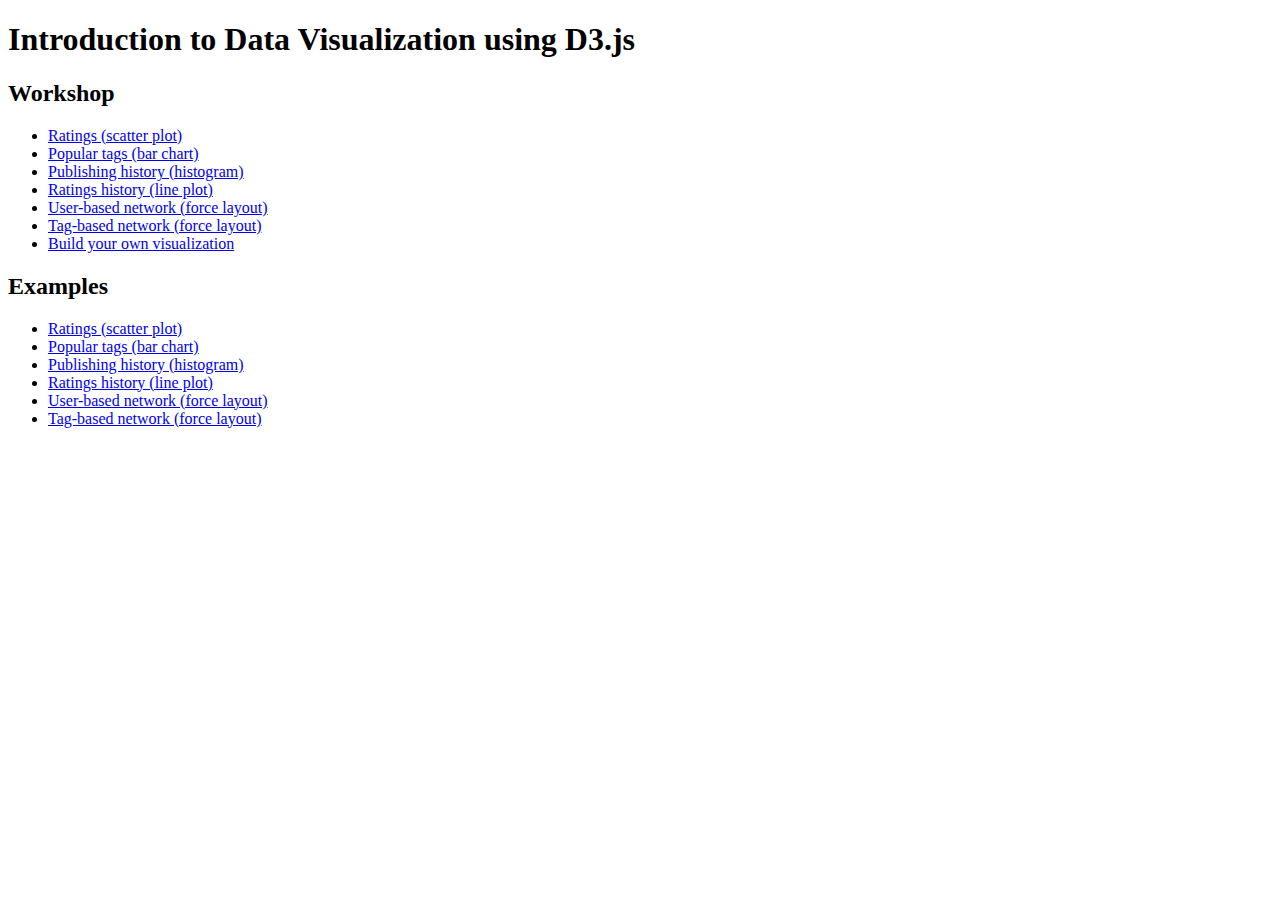
<file: index.html>
<!DOCTYPE html>
<html lang="en">
<head>
  <meta charset="utf-8">
  <title>Introduction to Data Visualization using D3.js</title>

  <link rel="stylesheet" href="../src/styles.css">
</head>
<body>
  <div class="main">
    <h1>Introduction to Data Visualization using D3.js</h1>

    <section>
      <h2>Workshop</h2>
      <ul>
        <li><a href="workshop/ratings-scatter.html">Ratings (scatter plot)</a></li>
        <li><a href="workshop/popular-tags.html">Popular tags (bar chart)</a></li>
        <li><a href="workshop/publishing-history.html">Publishing history (histogram)</a></li>
        <li><a href="workshop/rating-history.html">Ratings history (line plot)</a></li>
        <li><a href="workshop/user-network.html">User-based network (force layout)</a></li>
        <li><a href="workshop/tag-network.html">Tag-based network (force layout)</a></li>
        <li><a href="workshop/my-chart.html">Build your own visualization</a></li>
      </ul>
    </section>

    <section>
      <h2>Examples</h2>
      <ul>
        <li><a href="examples/ratings-scatter.html">Ratings (scatter plot)</a></li>
        <li><a href="examples/popular-tags.html">Popular tags (bar chart)</a></li>
        <li><a href="examples/publishing-history.html">Publishing history (histogram)</a></li>
        <li><a href="examples/rating-history.html">Ratings history (line plot)</a></li>
        <li><a href="examples/user-network.html">User-based network (force layout)</a></li>
        <li><a href="examples/tag-network.html">Tag-based network (force layout)</a></li>
      </ul>
    </section>
  </div>
</body>
</html>
</file>
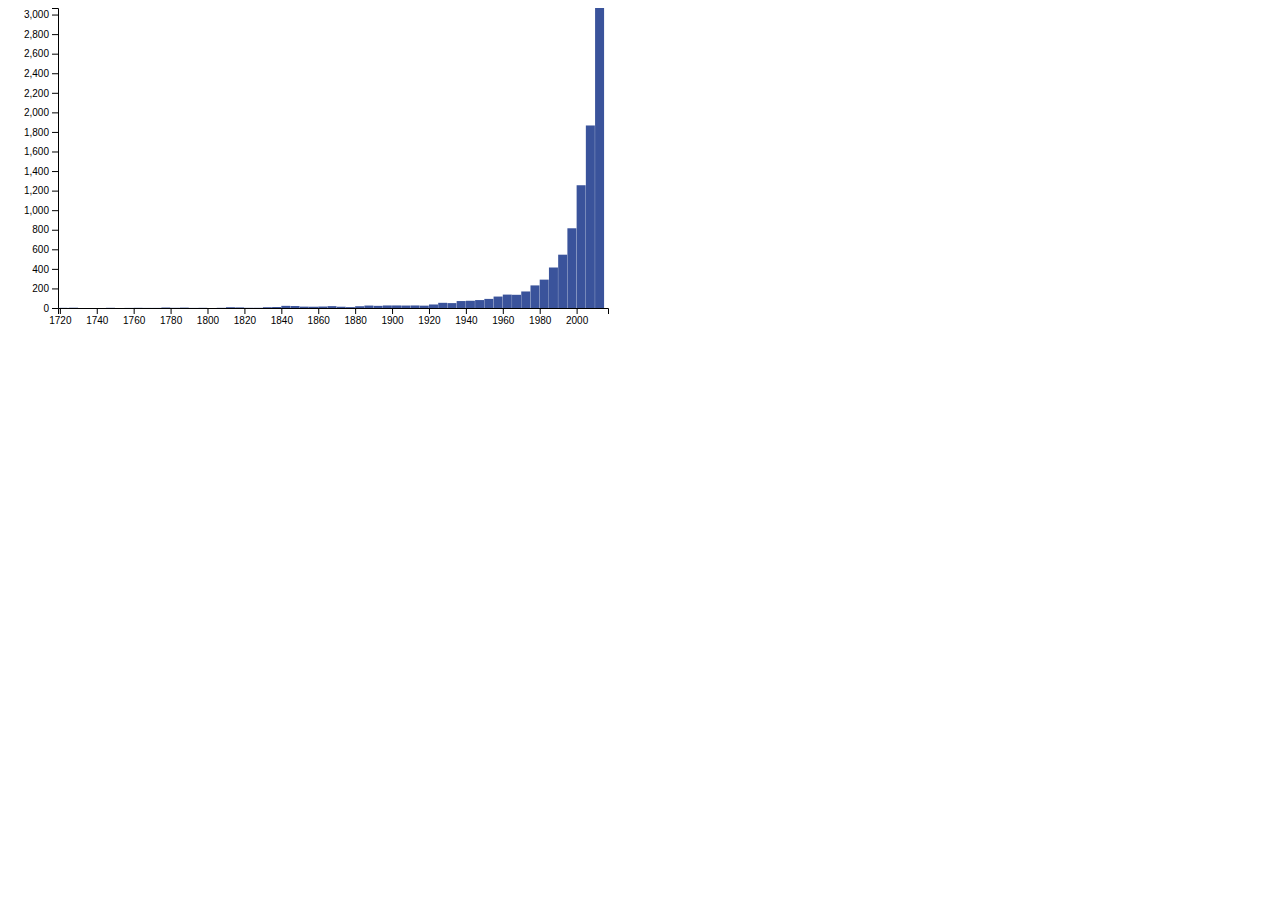
<file: examples/publishing-history.html>
<!DOCTYPE html>
<html lang="en">
<head>
  <meta charset="utf-8">
  <title>Goodreads Publications Over Time</title>
</head>
<body>
  <div class="graph-container"></div>
</body>

<script src="../lib/d3/d3.min.js"></script>
<script src="../lib/lodash/lodash.min.js"></script>
<script src="../src/histogram.js"></script>
<script>
  // There are about 10k books
  d3.json('../data/books.json', data => {
    // Convert data to array and filter out less recent dates
    const dataArray = Object.keys(data)
      .map(d => data[d])
      .filter(d => d.pub_year > 1700);

    // Plot a histogram of books published over time in this element
    const el = d3.select('.graph-container');

    histogram(dataArray, el);
  });
</script>
</html>
</file>
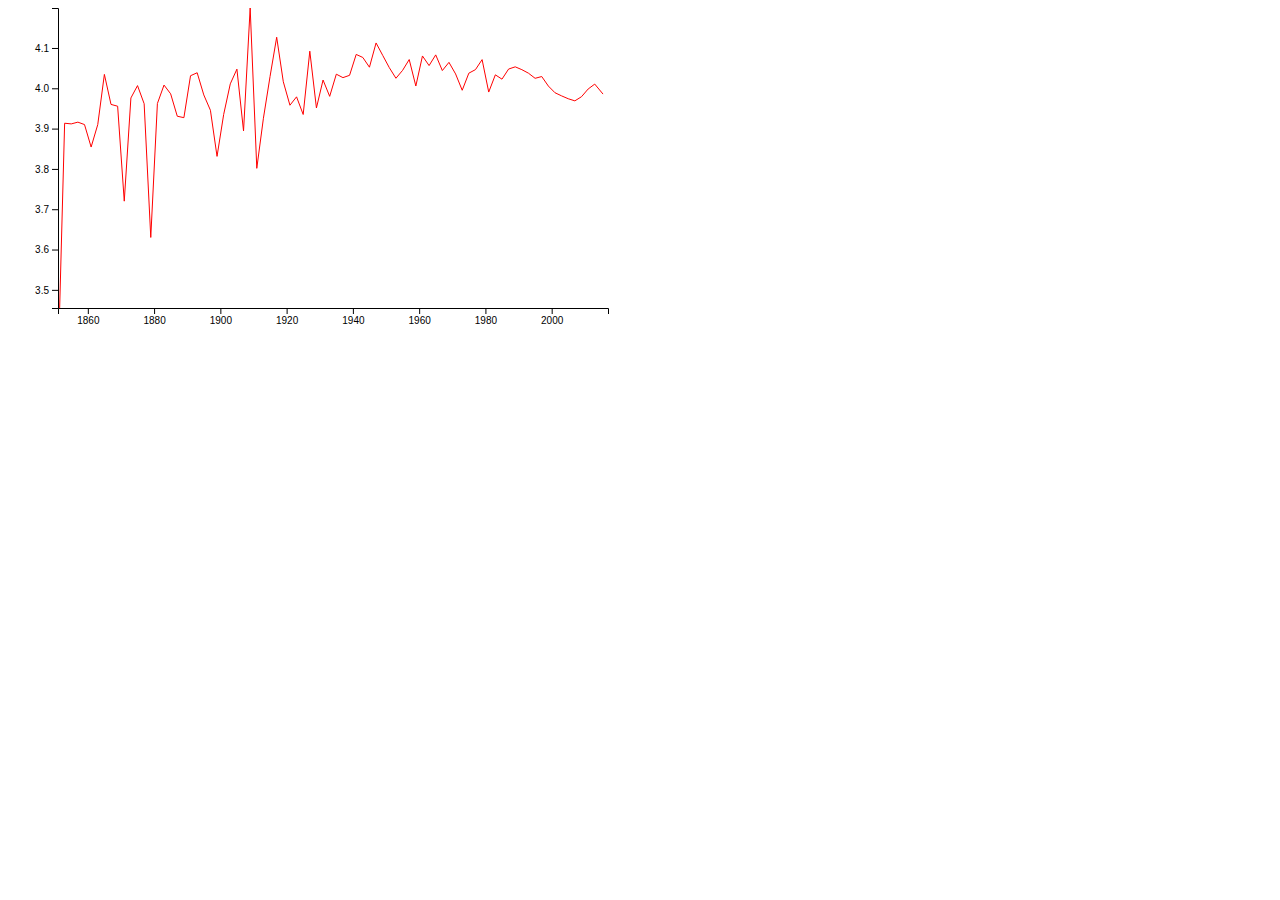
<file: examples/rating-history.html>
<!DOCTYPE html>
<html lang="en">
<head>
  <meta charset="utf-8">
  <title>Goodreads Ratings History</title>
</head>
<body>
  <div class="graph-container"></div>
</body>

<script src="../lib/d3/d3.min.js"></script>
<script src="../src/ratings-over-time.js"></script>
<script>
  d3.json('../data/books.json', data => {
    // Plot the historical "quality" of the goodreads books. How do ratings change for newer
    // or older books? We also plot the number of ratings over the book's publishing year
    // to sanity check any trends we see. Volatility might be due to a statistically insignificant
    // number of ratings.

    // Convert data to array and keep books that were published after 1850
    const dataArray = Object.keys(data)
      .map(d => data[d])
      .filter(d => d.pub_year > 1850);

    const el = d3.select('.graph-container');

    ratingsOverTime(dataArray, el);
  });
</script>
</html>
</file>
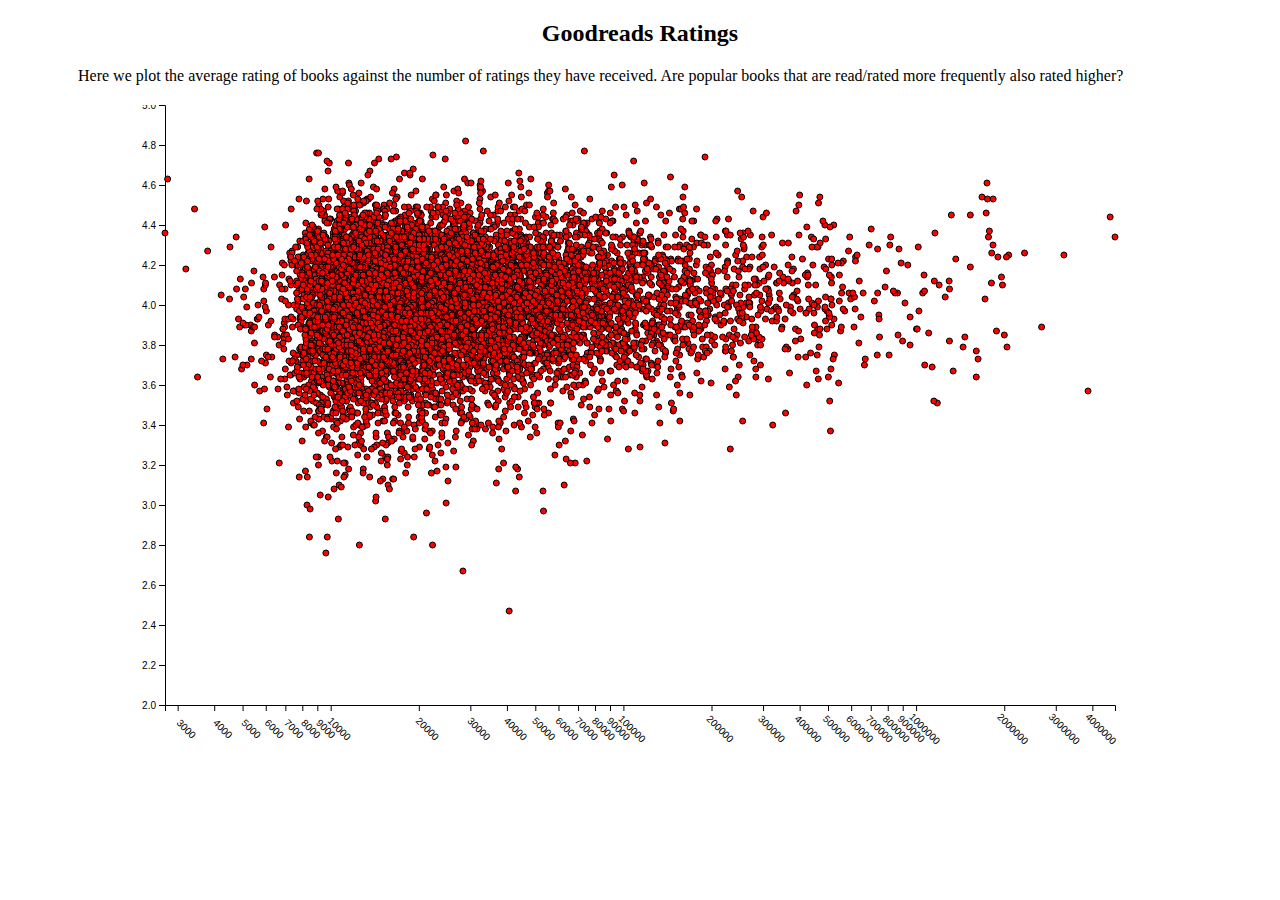
<file: examples/ratings-scatter.html>
<!DOCTYPE html>
<html lang="en">
<head>
  <meta charset="utf-8">
  <title>Goodreads Ratings</title>

  <link rel="stylesheet" href="../src/styles.css">
</head>
<body>
  <div class="example">
    <h2>Goodreads Ratings</h2>
    <p>
      Here we plot the average rating of books against the number of ratings they have received.
      Are popular books that are read/rated more frequently also rated higher?
    </p>
    <div class="chart-container"></div>
  </div>
</body>

<script src="../lib/d3/d3.min.js"></script>
<script src="../lib/d3-tip/d3-tip.min.js"></script>
<script src="../src/ratings-scatter.js"></script>
<script>
  d3.json('../data/books.json', data => {
    // Convert data from object to array
    const dataArray = Object.values(data);

    const el = d3.select('.chart-container');

    const graph = ratingsPlot(dataArray, el);
  });
</script>
</html>
</file>
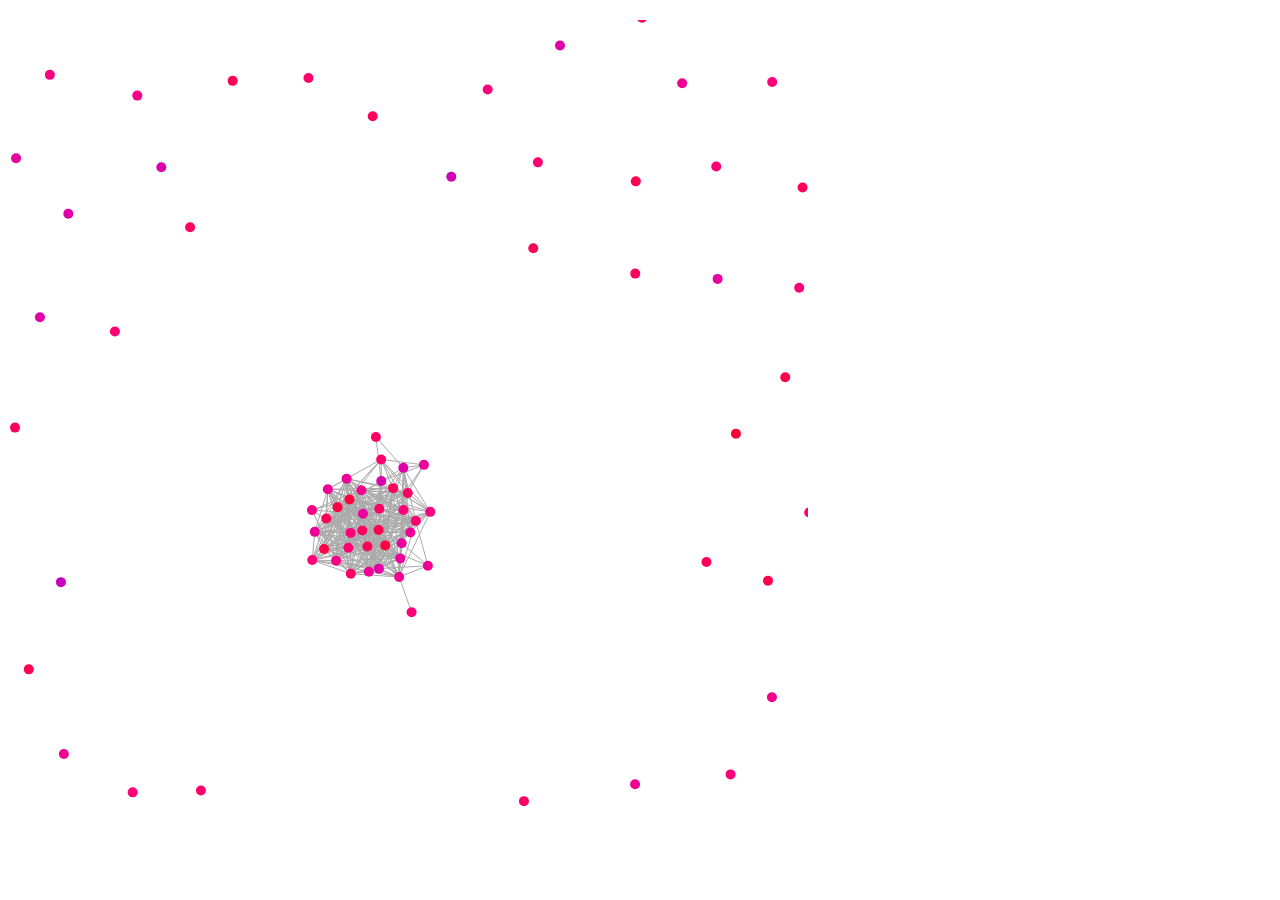
<file: examples/user-network.html>
<!DOCTYPE html>
<html lang="en">
<head>
  <meta charset="utf-8">
  <title>Goodreads User Network</title>
  <link rel="stylesheet" href="../src/styles.css">
</head>
<body>
  <div class="chart-container"></div>
</body>

<script src="../lib/d3/d3.min.js"></script>
<script src="../lib/d3-tip/d3-tip.min.js"></script>
<script src="../src/network.js"></script>
<script>
  d3.json('../data/user_network_100.json', data => {
    console.log('user network data:', data);
    network(data);
  });
</script>
</html>
</file>
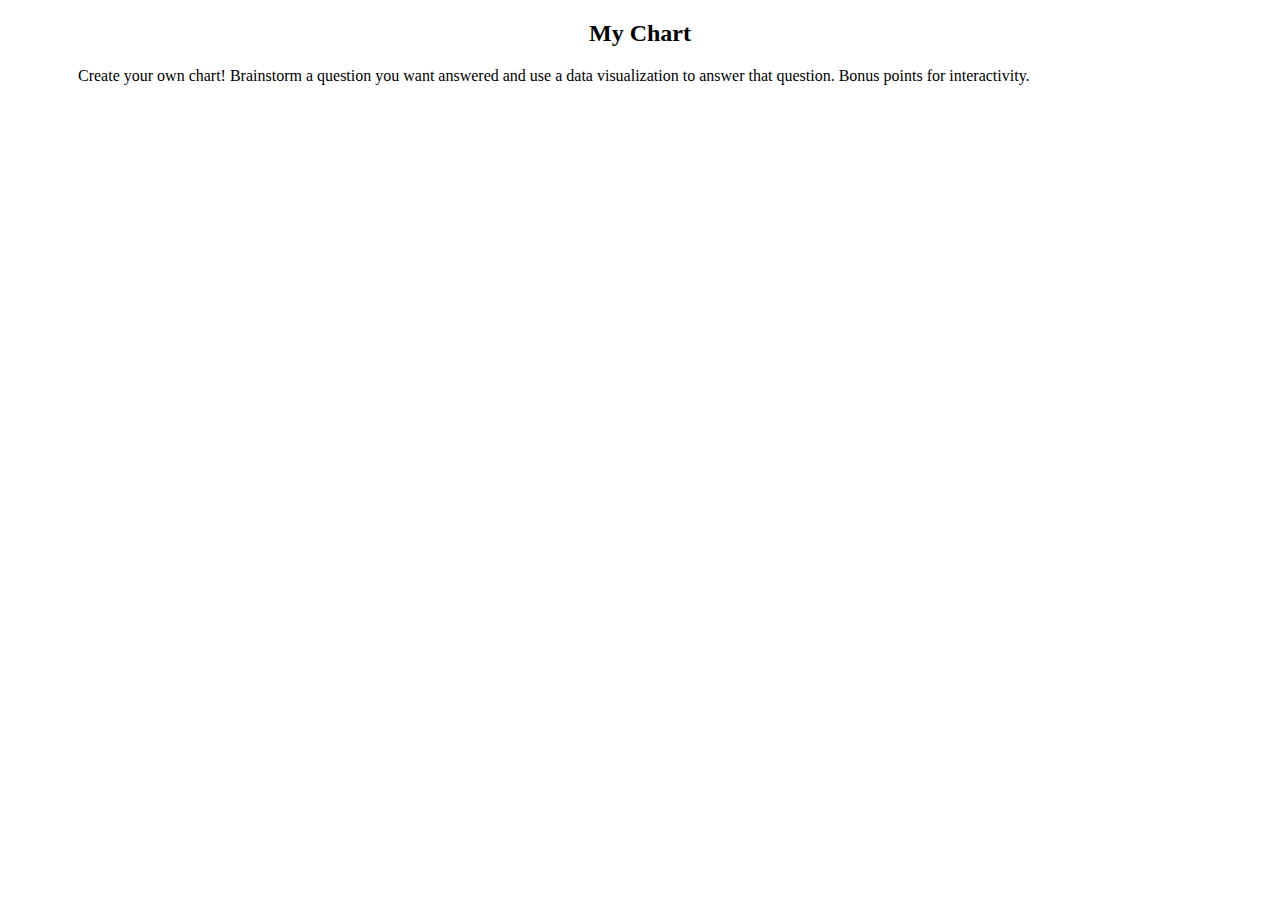
<file: workshop/my-chart.html>
<!DOCTYPE html>
<html lang="en">
<head>
  <meta charset="utf-8">
  <link rel="stylesheet" href="../src/styles.css">
</head>
<body>
  <div class="example">
    <h2>My Chart</h2>
    <p>
      Create your own chart! Brainstorm a question you want answered and use a data visualization
      to answer that question. Bonus points for interactivity.
    </p>
  </div>
  <div class="chart-container">
  </div>
</body>

<script src="../lib/d3/d3.min.js"></script>
<script src="../lib/d3-tip/d3-tip.min.js"></script>

<!-- <script src="../scatter-plot-example.js"></script> -->
<!-- <script src="../bar-chart-example.js"></script> -->
<!-- <script src="../line-plot-example.js"></script> -->
<!-- <script src="../force-layout-example.js"></script> -->

<script>
  /* Place your code here! */


 </script>
</html>
</file>
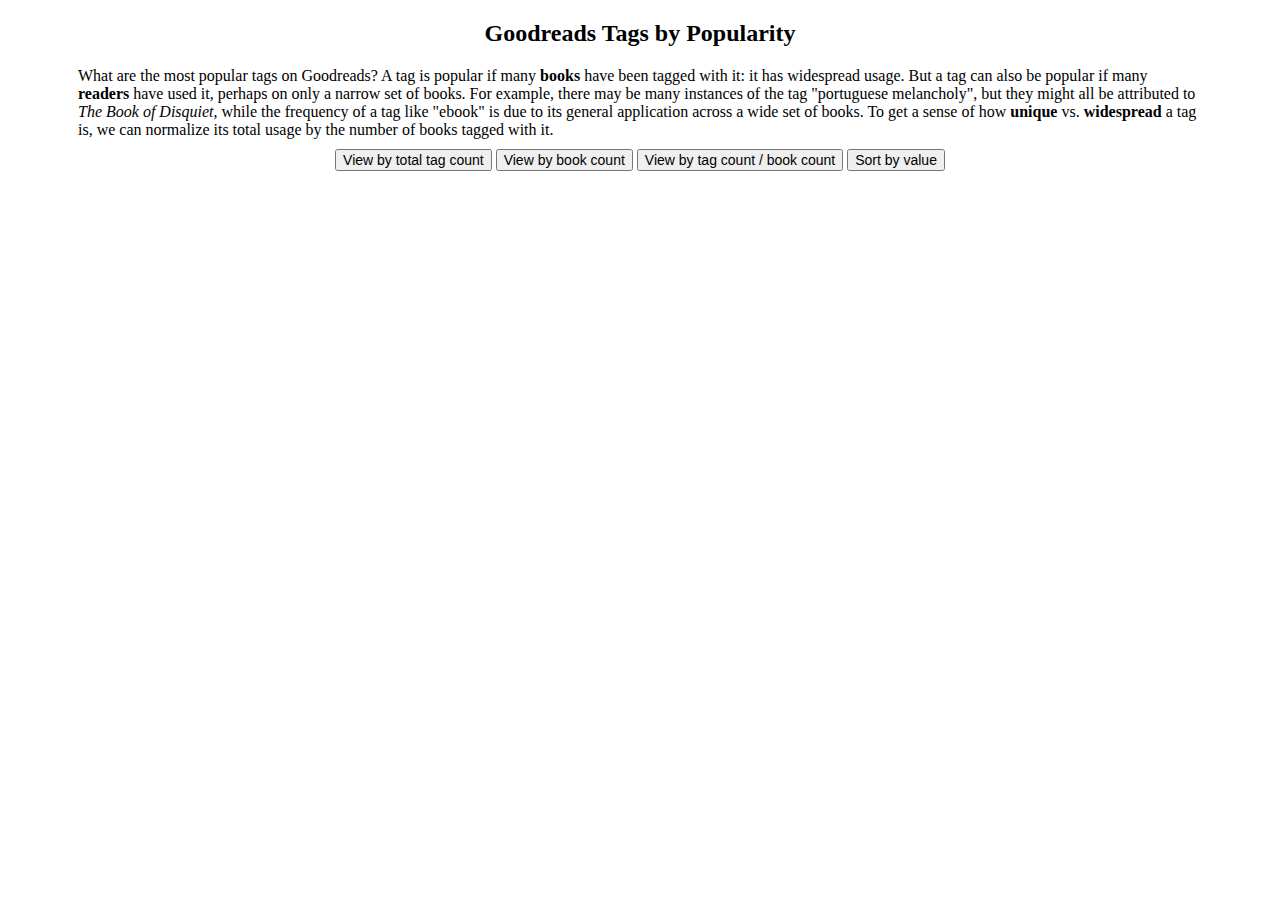
<file: workshop/popular-tags.html>
<!DOCTYPE html>
<html lang="en">
<head>
  <meta charset="utf-8">
  <title>Popular Goodreads Tags</title>

  <link rel="stylesheet" href="../src/styles.css">
</head>
<body>
  <div class="example">
    <h2>Goodreads Tags by Popularity</h2>
    <p>
      What are the most popular tags on Goodreads? A tag is popular if many <strong>books</strong> have been tagged with it: it has widespread usage.
      But a tag can also be popular if many <strong>readers</strong> have used it, perhaps on only a narrow set of books. For example, there may be
      many instances of the tag "portuguese melancholy", but they might all be attributed to <i>The Book of Disquiet</i>, while the frequency of a
      tag like "ebook" is due to its general application across a wide set of books. To get a sense of how <strong>unique</strong> vs.
      <strong>widespread</strong> a tag is, we can normalize its total usage by the number of books tagged with it.
    </p>
    <button id="by-tag">View by total tag count</button>
    <button id="by-book">View by book count</button>
    <button id="by-normalized">View by tag count / book count</button>
    <button id="sort">Sort by value</button>
    <div class="chart-container"></div>
  </div>
</body>

<script src="../lib/d3/d3.min.js"></script>
<script src="../lib/d3-tip/d3-tip.min.js"></script>
<script src="../lib/lodash/lodash.min.js"></script>
<script>
  /* Place your code here! */

</script>
</html>
</file>
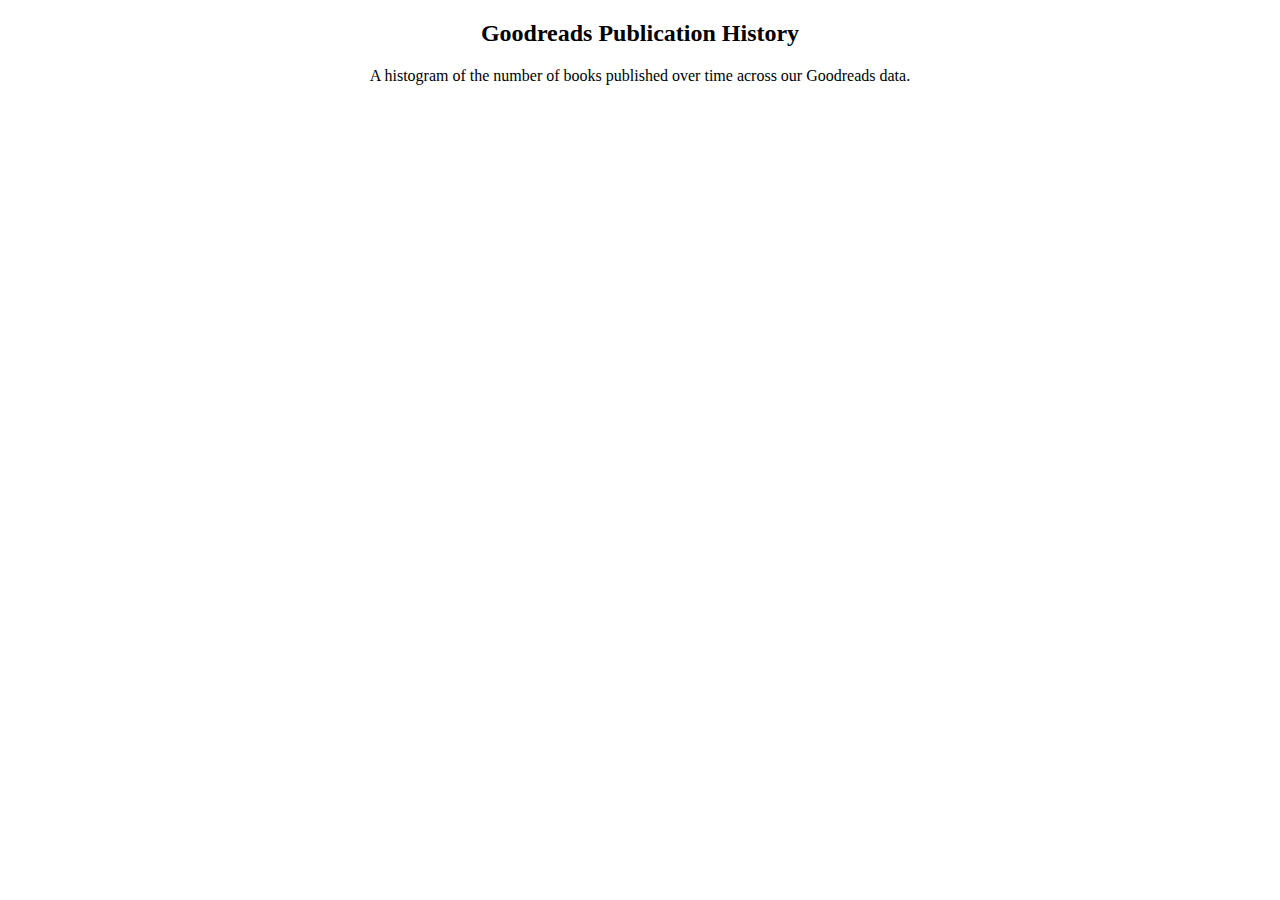
<file: workshop/publishing-history.html>
<!DOCTYPE html>
<html lang="en">
<head>
  <meta charset="utf-8">
  <title>Goodreads Publications Over Time</title>

  <link rel="stylesheet" href="../src/styles.css">
</head>
<body>
  <div class="example">
    <h2>Goodreads Publication History</h2>
    <p style="text-align: center;">
      A histogram of the number of books published over time across our Goodreads data.
    </p>
    <div class="chart-container"></div>
  </div>
</body>

<script src="../lib/d3/d3.min.js"></script>
<script src="../lib/d3-tip/d3-tip.min.js"></script>
<script src="../lib/lodash/lodash.min.js"></script>
<script src="../src/histogram.js"></script>
<script>
  /* Place your code here! */

</script>
</html>
</file>
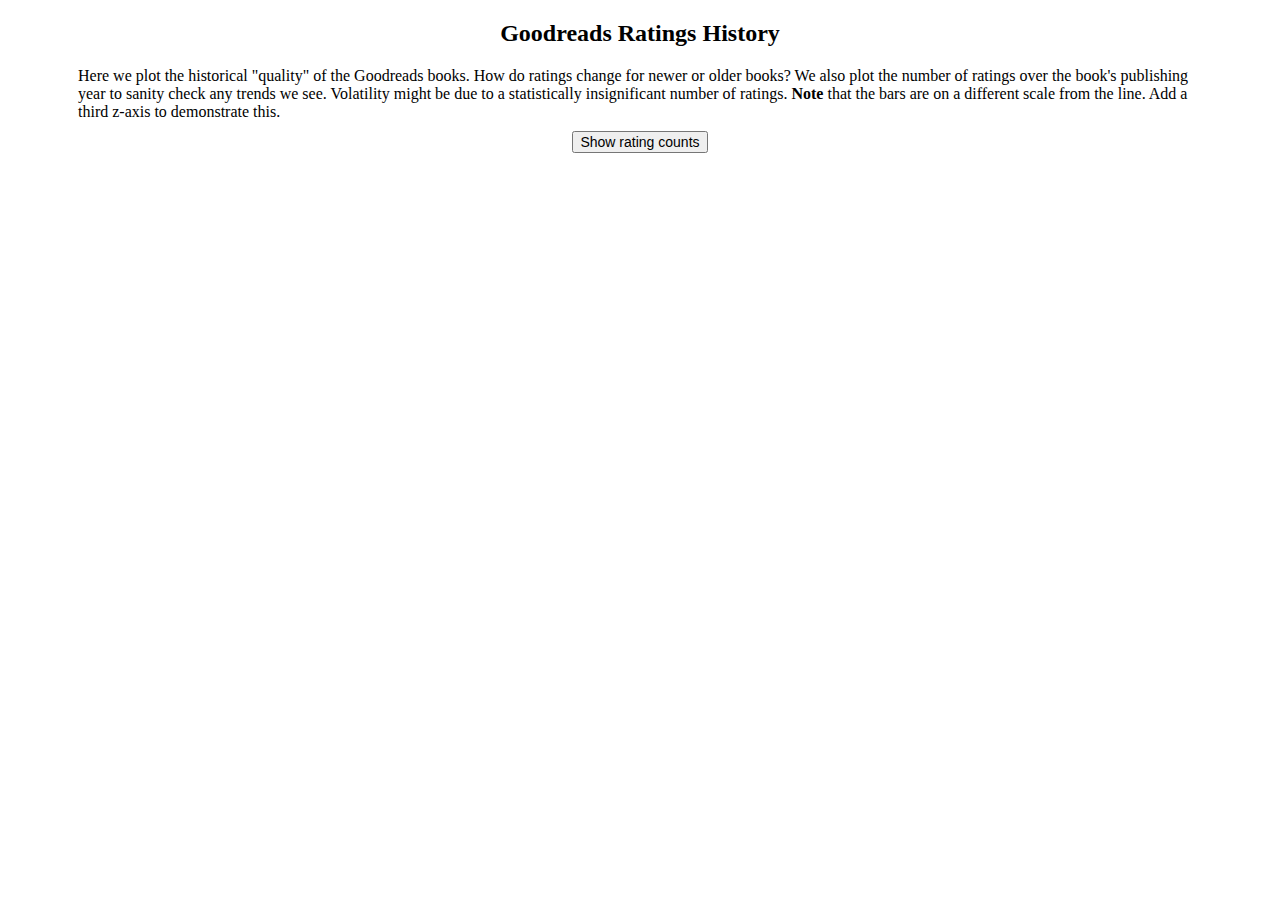
<file: workshop/rating-history.html>
<!DOCTYPE html>
<html lang="en">
<head>
  <meta charset="utf-8">
  <title>Goodreads Ratings History</title>

  <link rel="stylesheet" href="../src/styles.css">
</head>
<body>
  <div class="example">
    <h2>Goodreads Ratings History</h2>
    <p>
     Here we plot the historical "quality" of the Goodreads books. How do ratings change for newer or older books?
     We also plot the number of ratings over the book's publishing year to sanity check any trends we see.
     Volatility might be due to a statistically insignificant number of ratings. <strong>Note</strong> that the
     bars are on a different scale from the line. Add a third z-axis to demonstrate this.
    </p>
    <button id="toggle-rating-counts">Show rating counts</button>
    <div class="chart-container"></div>
  </div>
</body>

<script src="../lib/d3/d3.min.js"></script>
<script src="../src/ratings-over-time.js"></script>
<script>
  /* Place your code here! */

</script>
</html>
</file>
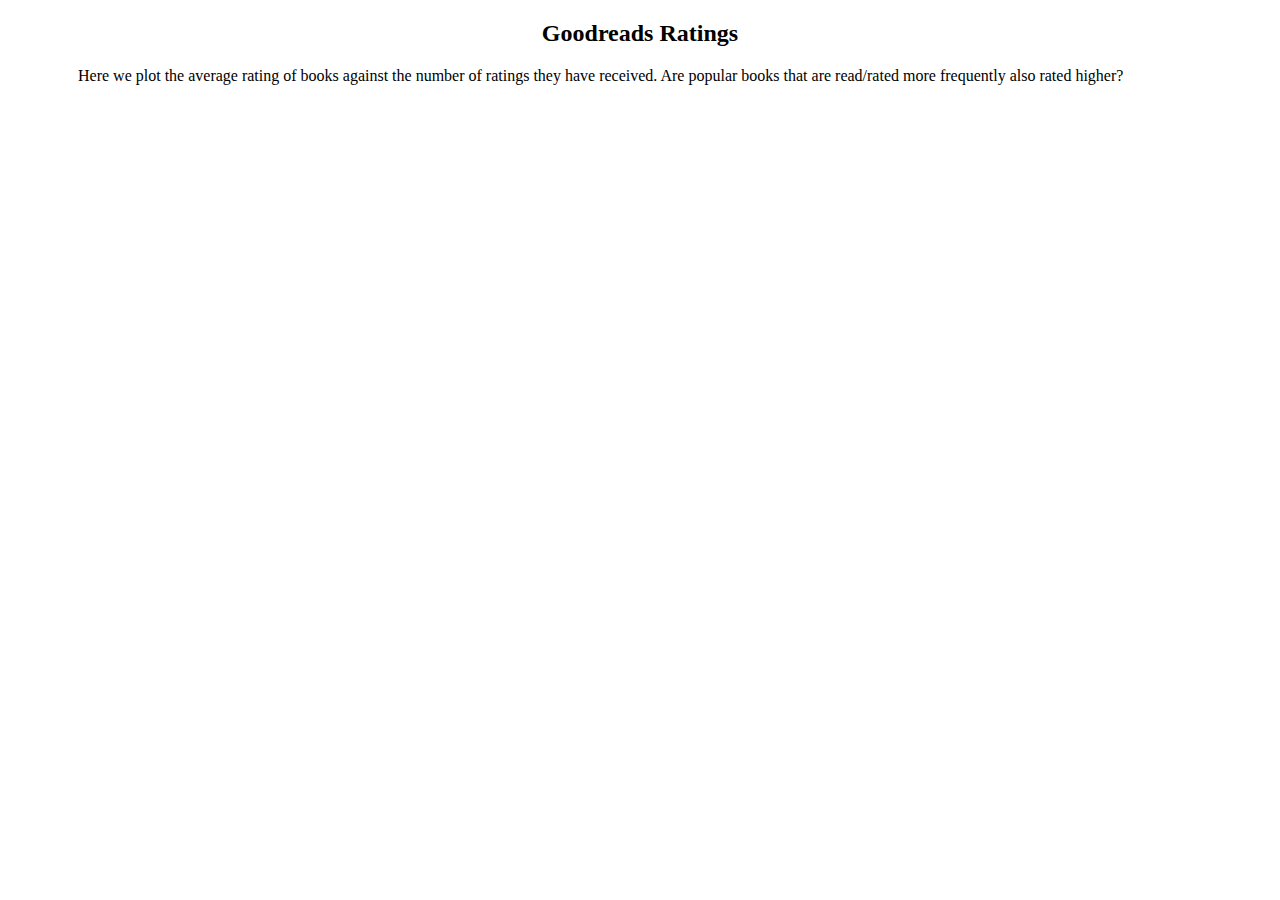
<file: workshop/ratings-scatter.html>
<!DOCTYPE html>
<html lang="en">
<head>
  <meta charset="utf-8">
  <title>Goodreads Ratings</title>

  <link rel="stylesheet" href="../src/styles.css">
</head>
<body>
  <div class="example">
    <h2>Goodreads Ratings</h2>
    <p>
      Here we plot the average rating of books against the number of ratings they have received.
      Are popular books that are read/rated more frequently also rated higher?
    </p>
    <div class="chart-container"></div>
  </div>
</body>

<script src="../lib/d3/d3.min.js"></script>
<script src="../lib/d3-tip/d3-tip.min.js"></script>
<script>
  /* Place your code here! */

</script>
</html>
</file>
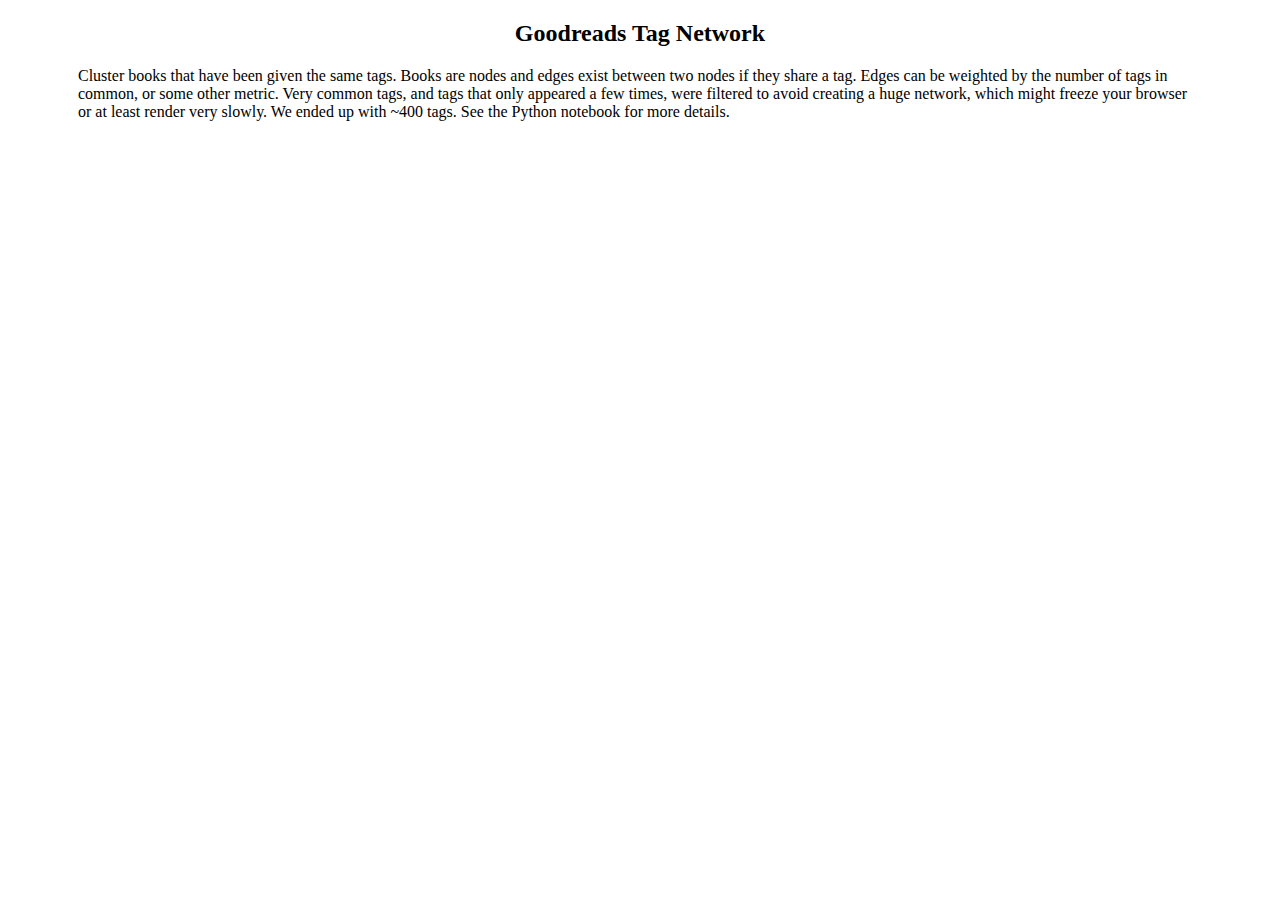
<file: workshop/tag-network.html>
<!DOCTYPE html>
<html lang="en">
<head>
  <meta charset="utf-8">
  <title>Goodreads Tag Network</title>
  <link rel="stylesheet" href="../src/styles.css">
</head>
<body>
  <div class="example overlay">
    <h2>Goodreads Tag Network</h2>
    <p>
      Cluster books that have been given the same tags. Books are nodes and edges exist between two nodes
      if they share a tag. Edges can be weighted by the number of tags in common, or some other metric.
      Very common tags, and tags that only appeared a few times, were filtered to avoid creating a huge network,
      which might freeze your browser or at least render very slowly. We ended up with ~400 tags.
      See the Python notebook for more details.
    </p>
  </div>
  <div class="chart-container"></div>
</body>

<script src="../lib/d3/d3.min.js"></script>
<script src="../lib/d3-tip/d3-tip.min.js"></script>
<script>
  /* Place your code here! */

</script>
</html>
</file>
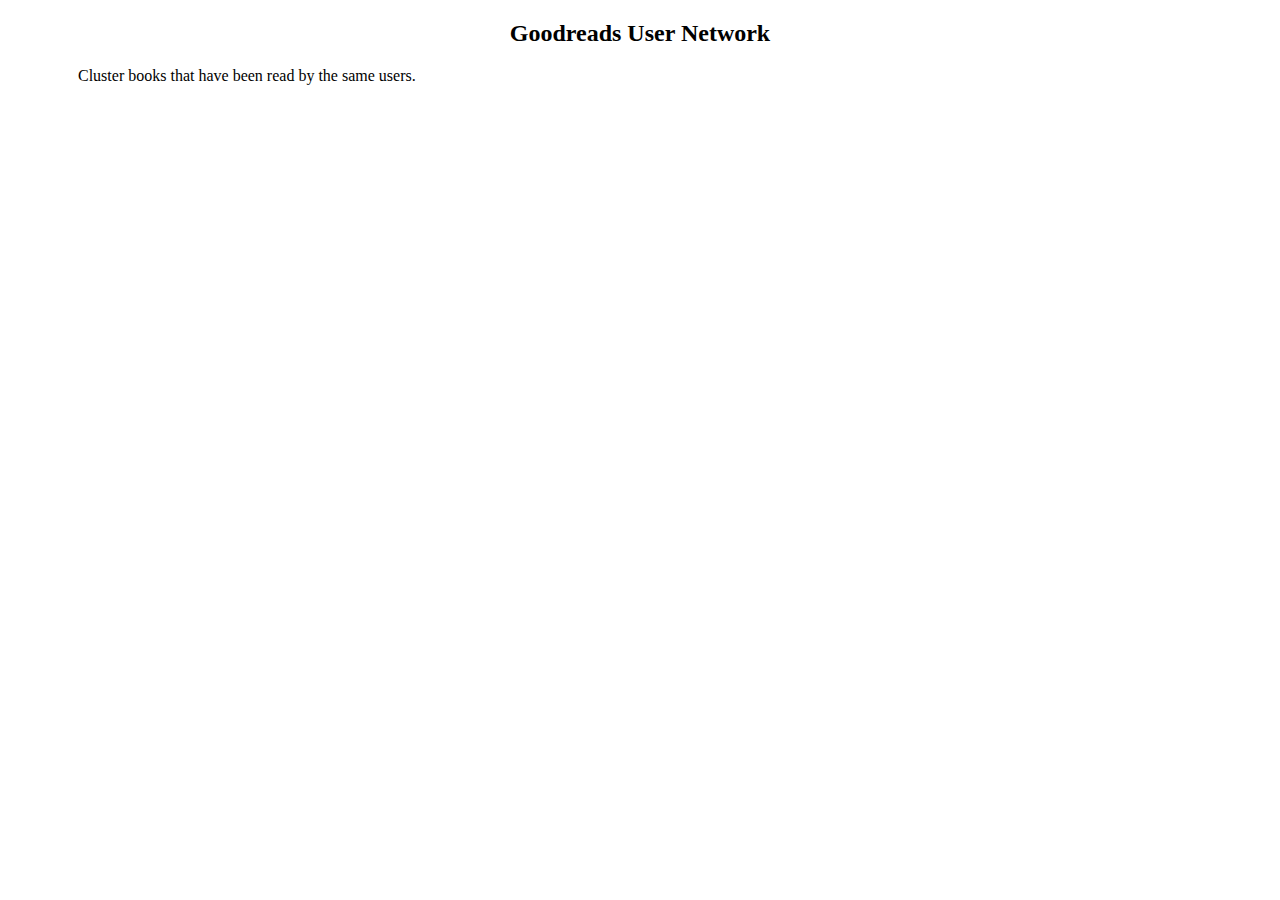
<file: workshop/user-network.html>
<!DOCTYPE html>
<html lang="en">
<head>
  <meta charset="utf-8">
  <title>Goodreads User Network</title>
  <link rel="stylesheet" href="../src/styles.css">
</head>
<body>
  <div class="example overlay">
    <h2>Goodreads User Network</h2>
    <p>
      Cluster books that have been read by the same users.
    </p>
  </div>
  <div class="chart-container"></div>
</body>

<script src="../lib/d3/d3.min.js"></script>
<script src="../lib/d3-tip/d3-tip.min.js"></script>
<script src="../src/network.js"></script>
<script>
  /* Place your code here! */

</script>
</html>
</file>
<file: src/styles.css>
body {
  font-family: 'Trebuchet MS';
}

.example {
  text-align: center;
}

.example p {
  margin: 10px 70px;
  text-align: left;
}

.chart-container {
  margin-top: 20px;
}

button {
  font-size: 14px;
}

.tooltip {
  background: white;
  border: 1px solid slategray;
  border-radius: 10px;
  padding: 10px;
  min-width: 200px;
  max-width: 400px;
}

.tooltip p {
  margin: 0.5em 0;
}

.tooltip ul {
  padding-left: 20px;
  margin: 0;
}

.line {
  stroke-width: 2px;
}

.axis.tilted text {
  transform: translate(17px, 15px) rotate(45deg);
}
</file>
